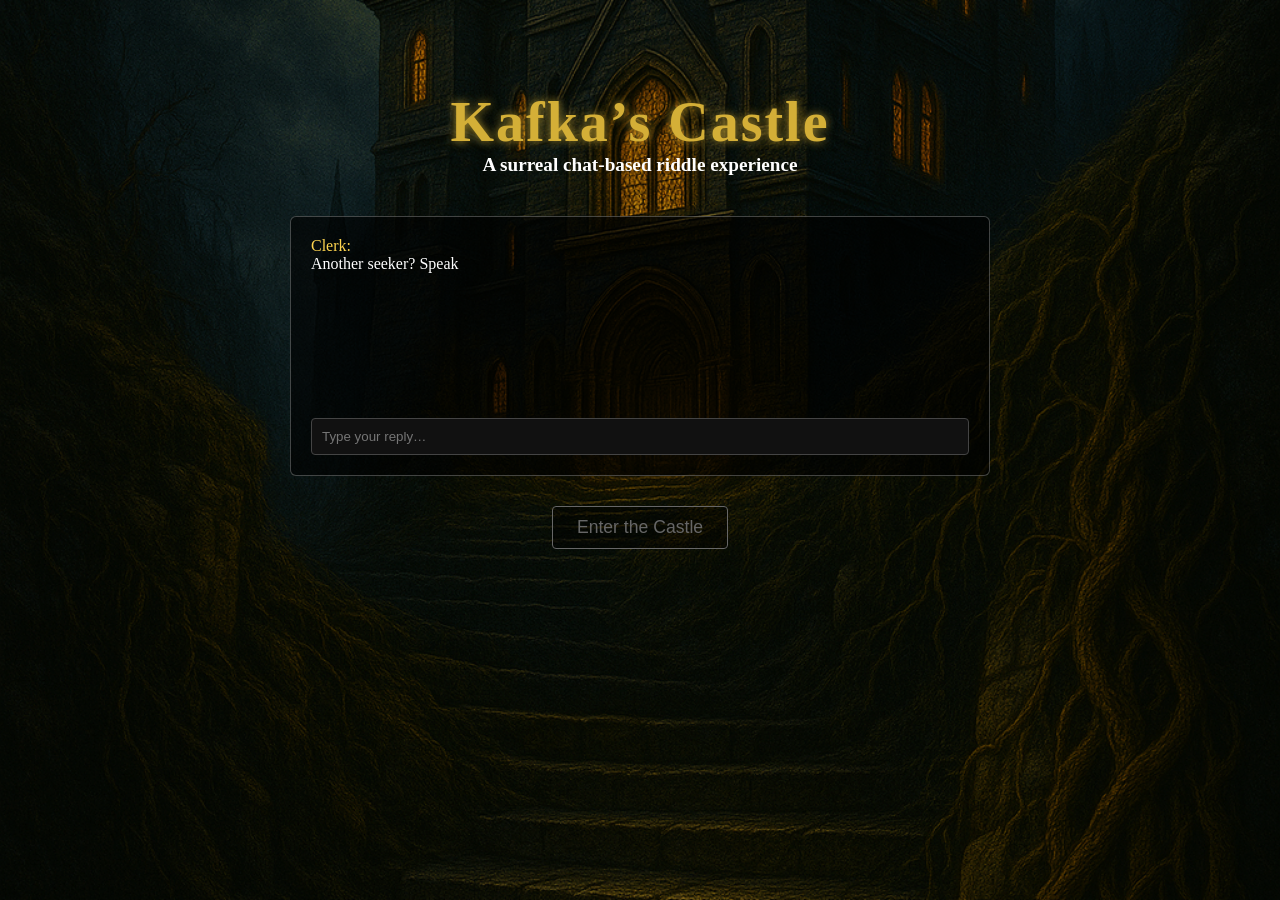
<file: index.html>
<!DOCTYPE html><html><head><meta charset="UTF-8"><meta name="viewport" content="width=device-width, initial-scale=1.0, maximum-scale=1.0, user-scalable=no"><title>Kafka's Castle</title><link rel="stylesheet" href="style.css"></head><body>
<div id="scene"><img id="bg" src="background.png" alt="background"></div>
<div id="content"><h1><span class="gold">Kafka’s Castle</span></h1><h2 class="tagline">A surreal chat‑based riddle experience</h2>
<div id="chatbox"><div id="messages"></div><input id="userInput" placeholder="Type your reply…" autocomplete="off"></div>
<div id="keySection"><div id="keyButton">&#x1F511;</div><button id="enterBtn" disabled>Enter the Castle</button></div></div>
<script src="script.js"></script></body></html>
</file>
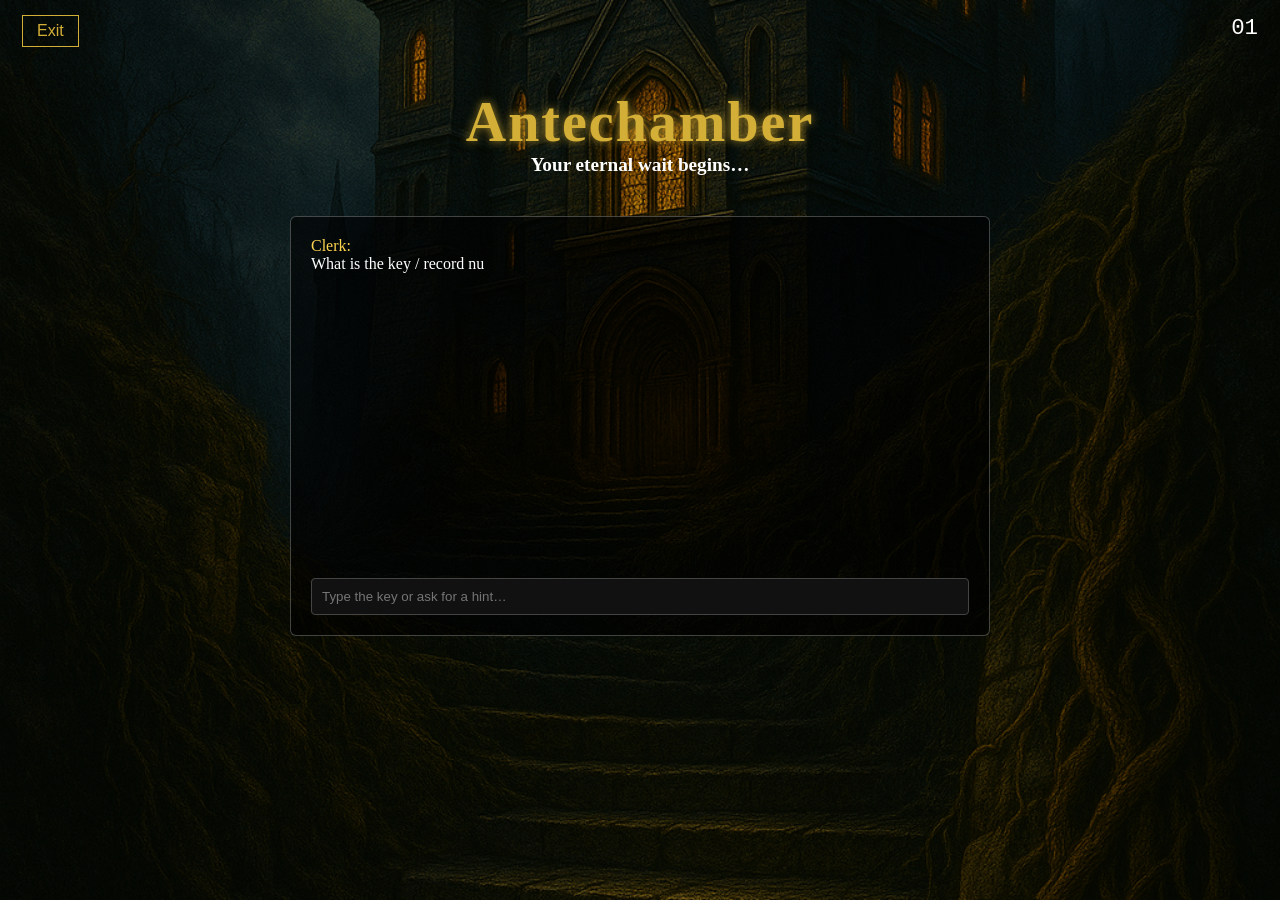
<file: stage2.html>
<!DOCTYPE html><html><head><meta charset="UTF-8"><meta name="viewport" content="width=device-width, initial-scale=1.0, maximum-scale=1.0, user-scalable=no"><title>Antechamber</title><link rel="stylesheet" href="style.css"></head><body>
<div id="scene"><img id="bg" src="background.png" alt="background"></div>
<button id="exitBtn">Exit</button><div id="timer">00:00</div>
<div id="content"><h1><span class="gold">Antechamber</span></h1><h2 class="tagline">Your eternal wait begins…</h2>
<div id="chatbox" class="large"><div id="messages"></div><input id="userInput" placeholder="Type the key or ask for a hint…" autocomplete="off"></div></div>
<script src="stage2.js"></script></body></html>
</file>
<file: style.css>
/* General */
*{box-sizing:border-box;}
body{margin:0;font-family:Georgia,serif;background:#000;color:#fff;overflow:hidden;}
/* Background */
#scene{position:fixed;top:0;left:0;width:100%;height:100%;overflow:hidden;}
#bg{width:100%;height:100%;object-fit:cover;filter:brightness(0.85);}
/* Timer & Exit */
#timer{position:fixed;top:15px;right:22px;font-family:"Courier New",monospace;font-size:1.4rem;color:#fff;z-index:10;}
#exitBtn{position:fixed;top:15px;left:22px;padding:6px 14px;font-size:1rem;background:transparent;border:1px solid #d4af37;color:#d4af37;cursor:pointer;z-index:10;transition:filter .3s;}
#exitBtn:hover{filter:drop-shadow(0 0 6px #d4af37);}
/* Content */
#content{position:relative;z-index:5;text-align:center;padding-top:10vh;width:100%;}
.gold{color:#d4af37;text-shadow:0 0 10px rgba(212,175,55,.8);}
h1{margin:0;font-size:3.5rem;letter-spacing:2px;}
.tagline{font-size:1.2rem;margin:0 0 40px;}
/* Chatbox */
#chatbox{width:70%;max-width:700px;margin:0 auto;background:rgba(0,0,0,.6);border:1px solid rgba(255,255,255,.25);border-radius:6px;padding:20px;height:260px;display:flex;flex-direction:column;}
#chatbox.large{height:420px;}
#messages{flex:1;overflow-y:auto;font-size:1rem;text-align:left;}
#userInput{margin-top:10px;padding:10px;background:#111;border:1px solid #444;color:#fff;border-radius:4px;}
.nameClerk{color:#ffd54f;}
.nameYou{color:#ffffff;}
/* Key & Enter on landing */
#keySection{margin-top:30px;}
#keyButton{font-size:3rem;color:#d4af37;filter:drop-shadow(0 0 6px #d4af37);cursor:pointer;display:none;}
#enterBtn{display:block;margin:10px auto 0;padding:10px 24px;font-size:1.1rem;border:1px solid #666;background:rgba(0,0,0,.4);color:#666;border-radius:4px;cursor:not-allowed;transition:all .35s;}
#enterBtn.active{border-color:#d4af37;background:rgba(212,175,55,.15);color:#fff;cursor:pointer;text-shadow:0 0 6px #fff;}
/* Modals */
.hidden{display:none;}
.modalOverlay{position:fixed;top:0;left:0;width:100%;height:100%;background:rgba(0,0,0,.8);display:flex;align-items:center;justify-content:center;z-index:20;}
.modalBox{background:#111;border:1px solid #d4af37;padding:20px 30px;max-width:350px;text-align:center;}
.modalBox h3{margin-top:0;}
.modalBox button{padding:8px 18px;margin:0 10px;border:1px solid #fff;background:transparent;color:#fff;cursor:pointer;transition:background .3s,color .3s;}
.modalBox button:hover{background:#d4af37;color:#000;}
/* Win modal */
#winModal{position:fixed;top:0;left:0;width:100%;height:100%;background:rgba(0,0,0,.8);display:flex;align-items:center;justify-content:center;z-index:25;}
.modalContent{background:#111;border:1px solid #d4af37;border-radius:6px;padding:30px;text-align:center;max-width:400px;}
/* Responsive */
@media(max-width:600px){
 h1{font-size:2.3rem;}
 #chatbox,#chatbox.large{width:90%;}
 #timer{font-size:1.1rem;}
}
</file>
